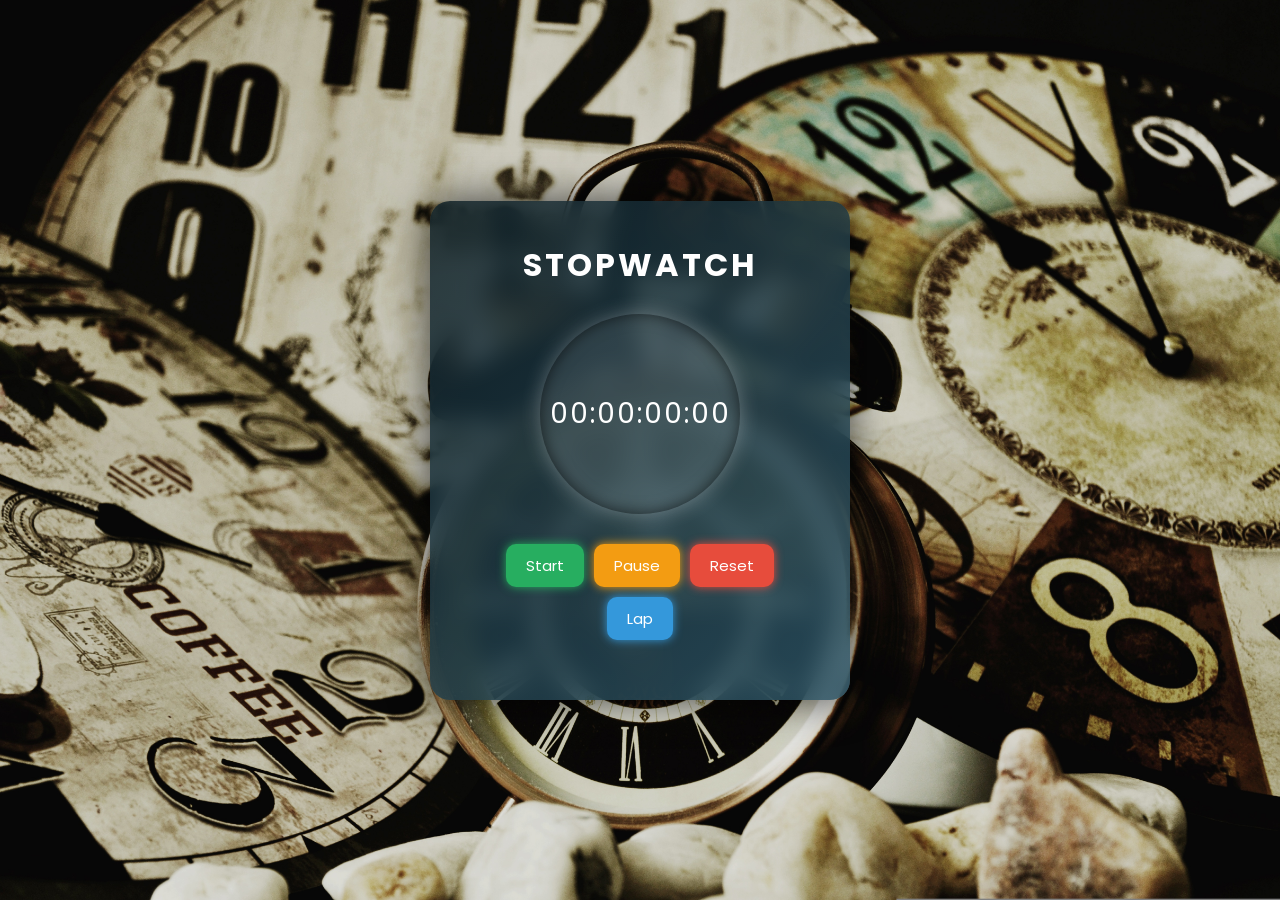
<file: index.html>
<!DOCTYPE html>
<html lang="en">

<head>

<meta charset="UTF-8">
<meta name="viewport" content="width=device-width, initial-scale=1.0">

<title>Advanced Stopwatch</title>

<link href="https://fonts.googleapis.com/css2?family=Poppins:wght@300;500;700&display=swap" rel="stylesheet">

<style>

*{
margin:0;
padding:0;
box-sizing:border-box;
font-family:Poppins,sans-serif;
}

/* BACKGROUND IMAGE */

body{
height:100vh;
display:flex;
justify-content:center;
align-items:center;

background-image:url("bgstop.jpg");
background-size:cover;
background-position:center;

overflow:hidden;
}

/* PARTICLE EFFECT */

body::before{
content:"";
position:absolute;
width:100%;
height:100%;
background:url("https://www.transparenttextures.com/patterns/stardust.png");
opacity:0.2;
}

/* PANEL IMAGE */

.container{

width:420px;
padding:40px;

background:linear-gradient(
135deg,
rgba(15,32,39,0.85),
rgba(44,83,100,0.85)
);

border-radius:20px;

box-shadow:0 0 40px rgba(0,0,0,0.7);

text-align:center;

color:white;

backdrop-filter:blur(12px);

}

/* TITLE */

h1{
margin-bottom:25px;
letter-spacing:3px;
}

/* TIMER CIRCLE */

.timer-circle{

width:200px;
height:200px;

margin:auto;

border-radius:50%;

display:flex;
justify-content:center;
align-items:center;

background:rgba(255,255,255,0.1);

box-shadow:
0 0 20px rgba(255,255,255,0.3),
inset 0 0 15px rgba(0,0,0,0.6);

margin-bottom:30px;

}

#display{
font-size:28px;
letter-spacing:2px;
}

/* BUTTONS */

.buttons{
display:flex;
justify-content:center;
gap:10px;
flex-wrap:wrap;
}

button{

padding:10px 20px;

border:none;
border-radius:10px;

font-size:15px;

cursor:pointer;

transition:0.3s;

color:white;

}

.start{
background:#27ae60;
box-shadow:0 0 10px #27ae60;
}

.pause{
background:#f39c12;
box-shadow:0 0 10px #f39c12;
}

.reset{
background:#e74c3c;
box-shadow:0 0 10px #e74c3c;
}

.lap{
background:#3498db;
box-shadow:0 0 10px #3498db;
}

button:hover{
transform:scale(1.1);
box-shadow:0 0 20px white;
}

button:active{
transform:scale(0.9);
}

/* LAP LIST */

#laps{

max-height:150px;
overflow-y:auto;

margin-top:20px;

text-align:left;

}

.lap-item{

padding:8px;

border-bottom:1px solid rgba(255,255,255,0.2);

animation:fade 0.4s ease;

}

@keyframes fade{

from{
opacity:0;
transform:translateY(-10px);
}

to{
opacity:1;
transform:translateY(0);
}

}

</style>

</head>

<body>

<div class="container">

<h1>STOPWATCH</h1>

<div class="timer-circle">
<div id="display">00:00:00:00</div>
</div>

<div class="buttons">

<button class="start" onclick="start()">Start</button>
<button class="pause" onclick="pause()">Pause</button>
<button class="reset" onclick="reset()">Reset</button>
<button class="lap" onclick="lap()">Lap</button>

</div>

<div id="laps"></div>

</div>

<script>

let clickSound = new Audio("https://www.soundjay.com/buttons/sounds/button-16.mp3")

let ms=0
let seconds=0
let minutes=0
let hours=0

let timer=null

function updateDisplay(){

let h = hours<10 ? "0"+hours : hours
let m = minutes<10 ? "0"+minutes : minutes
let s = seconds<10 ? "0"+seconds : seconds
let milli = ms<10 ? "0"+ms : ms

document.getElementById("display").innerText =
h+":"+m+":"+s+":"+milli

}

function stopwatch(){

ms++

if(ms==100){
ms=0
seconds++
}

if(seconds==60){
seconds=0
minutes++
}

if(minutes==60){
minutes=0
hours++
}

updateDisplay()

}

function start(){

clickSound.play()

if(timer!==null) return

timer=setInterval(stopwatch,10)

}

function pause(){

clickSound.play()

clearInterval(timer)
timer=null

}

function reset(){

clickSound.play()

clearInterval(timer)

ms=0
seconds=0
minutes=0
hours=0

timer=null

updateDisplay()

document.getElementById("laps").innerHTML=""
 
}
function lap(){
clickSound.play()
let time=document.getElementById("display").innerText
let lapItem=document.createElement("div")
lapItem.className="lap-item"
lapItem.innerText="Lap : "+time
document.getElementById("laps").appendChild(lapItem)
}
</script>
</body>
</html>
</file>
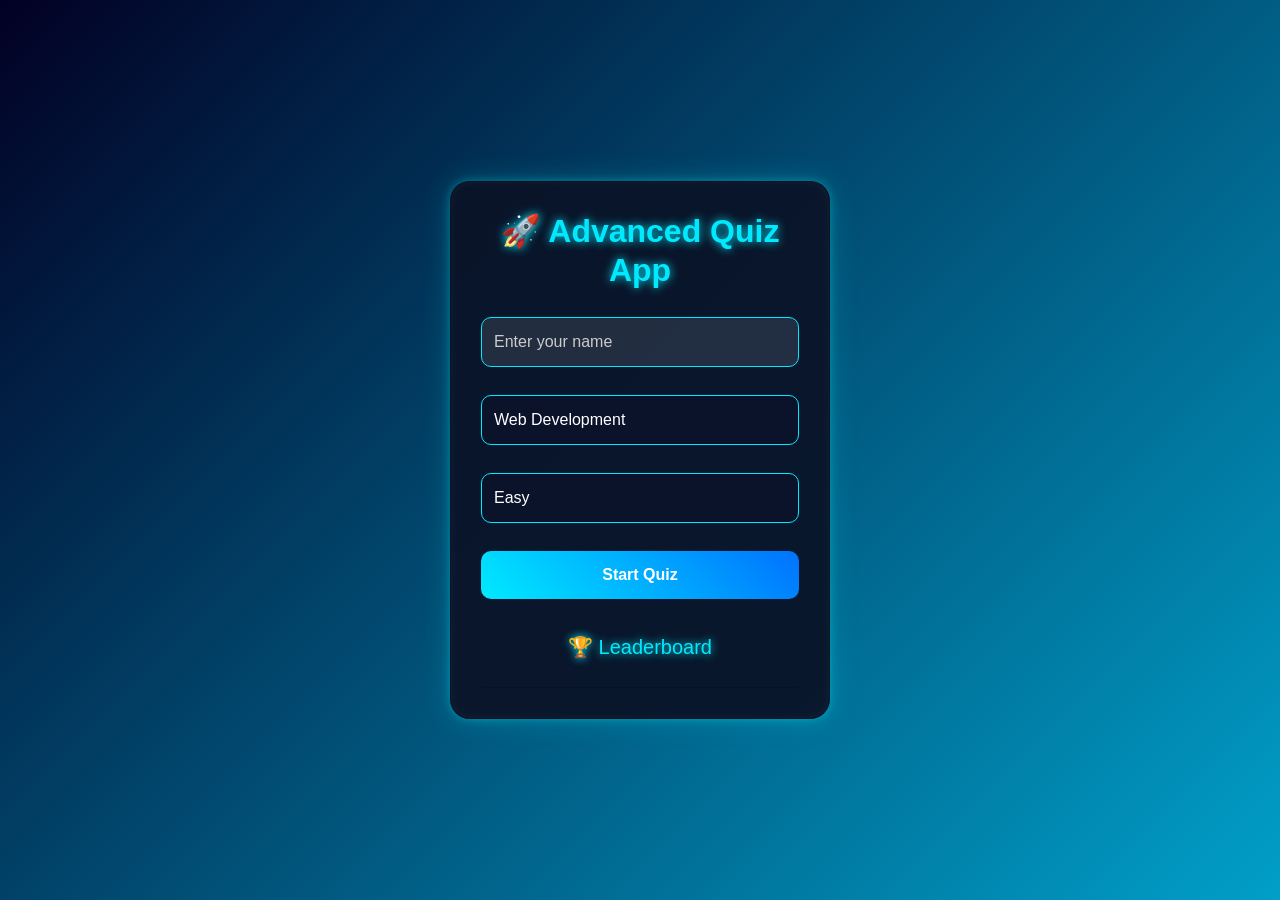
<file: Quiz Game/index.html>
<!DOCTYPE html>
<html lang="en">
<head>
<meta charset="UTF-8">
<meta name="viewport" content="width=device-width, initial-scale=1.0">
<title>Advanced Quiz App</title>

<!-- Bootstrap -->
<link href="https://cdn.jsdelivr.net/npm/bootstrap@5.3.0/dist/css/bootstrap.min.css" rel="stylesheet">

<!-- CSS -->
<link rel="stylesheet" href="style.css">

</head>
<body>

<div class="container d-flex justify-content-center align-items-center vh-100">

    <!-- ================= START SCREEN ================= -->
    <div id="startScreen" class="card glass text-center">

        <h2 class="mb-3">🚀 Advanced Quiz App</h2>

        <!-- NAME -->
        <input type="text" id="playerName" class="form-control mb-3" placeholder="Enter your name">

        <!-- STREAM -->
        <select id="stream" class="form-select mb-3">
            <option value="web">Web Development</option>
            <option value="python"> Python</option>
            <option value="iot"> IoT</option>
            <option value="dbms"> DBMS</option>
        </select>

        <!-- DIFFICULTY -->
        <select id="difficulty" class="form-select mb-3">
            <option value="easy"> Easy</option>
            <option value="medium"> Medium</option>
            <option value="hard"> Hard</option>
        </select>

        <!-- START BUTTON -->
        <button class="btn btn-glow w-100" onclick="startQuiz()">Start Quiz</button>

        <!-- LEADERBOARD -->
        <h5 class="mt-4">🏆 Leaderboard</h5>
        <ul id="leaderboardList" class="list-group mt-2"></ul>

    </div>


    <!-- ================= QUIZ SCREEN ================= -->
    <div id="quizBox" class="card glass d-none">

        <!-- Top Info -->
        <div class="d-flex justify-content-between">
            <span id="questionNo">Question 1</span>
            <span>⏱️ <span id="timer">10</span>s</span>
        </div>

        <!-- Question -->
        <h4 id="question" class="mt-3">Question will appear here</h4>

        <!-- Options -->
        <div id="options" class="mt-3"></div>

        <!-- NEXT BUTTON -->
        <button class="btn btn-glow mt-3 w-100" onclick="nextQuestion()">Next</button>

    </div>

</div>

<!-- JS -->
<script src="script.js"></script>

</body>
</html>
</file>
<file: Quiz Game/style.css>
body {
    font-family: 'Poppins', sans-serif;
    background: linear-gradient(-45deg, #020024, #090979, #00d4ff, #020024);
    background-size: 400% 400%;
    animation: gradientFlow 12s ease infinite;
    color: #fff;
}

/* 🔥 Background Flow */
@keyframes gradientFlow {
    0% {background-position: 0% 50%;}
    50% {background-position: 100% 50%;}
    100% {background-position: 0% 50%;}
}

/* 🔥 CARD (Main Panel) */
.glass {
    background: rgba(10, 20, 40, 0.95);
    border-radius: 20px;
    padding: 30px;
    width: 380px;
    box-shadow: 
        0 0 10px rgba(0,255,255,0.3),
        0 0 30px rgba(0,255,255,0.2),
        inset 0 0 10px rgba(255,255,255,0.05);
}

/* 🔥 Heading */
h2 {
    font-weight: bold;
    margin-bottom: 20px;
    color: #00eaff;
    text-shadow: 0 0 10px #00eaff;
}

/* 🔥 Inputs FIX */
.form-control, .form-select {
    background: rgba(255,255,255,0.1);
    border: 1px solid #00eaff;
    color: #fff;
    padding: 12px;
    border-radius: 10px;
    margin-bottom: 15px;
}

/* 🔥 DROPDOWN FIX (IMPORTANT) */
select {
    background: #0b132b !important;
    color: #ffffff !important;
}

select option {
    background: #0b132b;
    color: #ffffff;
}

/* 🔥 Placeholder */
.form-control::placeholder {
    color: #ccc;
}

/* 🔥 Button */
.btn-glow {
    background: linear-gradient(45deg, #00eaff, #0072ff);
    border: none;
    padding: 12px;
    font-weight: bold;
    color: #fff;
    border-radius: 10px;
    transition: 0.3s;
}

.btn-glow:hover {
    box-shadow: 0 0 15px #00eaff, 0 0 30px #0072ff;
    transform: scale(1.05);
}

/* 🔥 Question */
#question {
    margin-top: 15px;
    font-size: 18px;
    font-weight: 500;
    color: #ffffff;
}

/* 🔥 Options */
.option {
    background: rgba(255,255,255,0.08);
    border: 1px solid #00eaff;
    color: #fff;
    padding: 12px;
    border-radius: 10px;
    margin-bottom: 12px;
    transition: 0.2s;
}

.option:hover {
    background: #00eaff;
    color: #000;
}

/* 🔥 Timer + Question No */
#questionNo, #timer {
    font-weight: bold;
    color: #00eaff;
}

/* 🔥 Leaderboard Title */
h5 {
    color: #00eaff;
    text-shadow: 0 0 8px #00eaff;
    margin-top: 20px;
}

/* 🔥 Leaderboard */
.list-group-item {
    background: rgba(0,0,0,0.8);
    border: 1px solid #00eaff;
    color: #fff;
    border-radius: 10px;
    margin-bottom: 10px;
    padding: 12px;
    font-weight: 500;
    transition: 0.3s;
}

.list-group-item:hover {
    box-shadow: 0 0 10px #00eaff;
}

/* 🔥 Spacing Fix */
.card {
    display: flex;
    flex-direction: column;
    gap: 12px;
}
</file>
